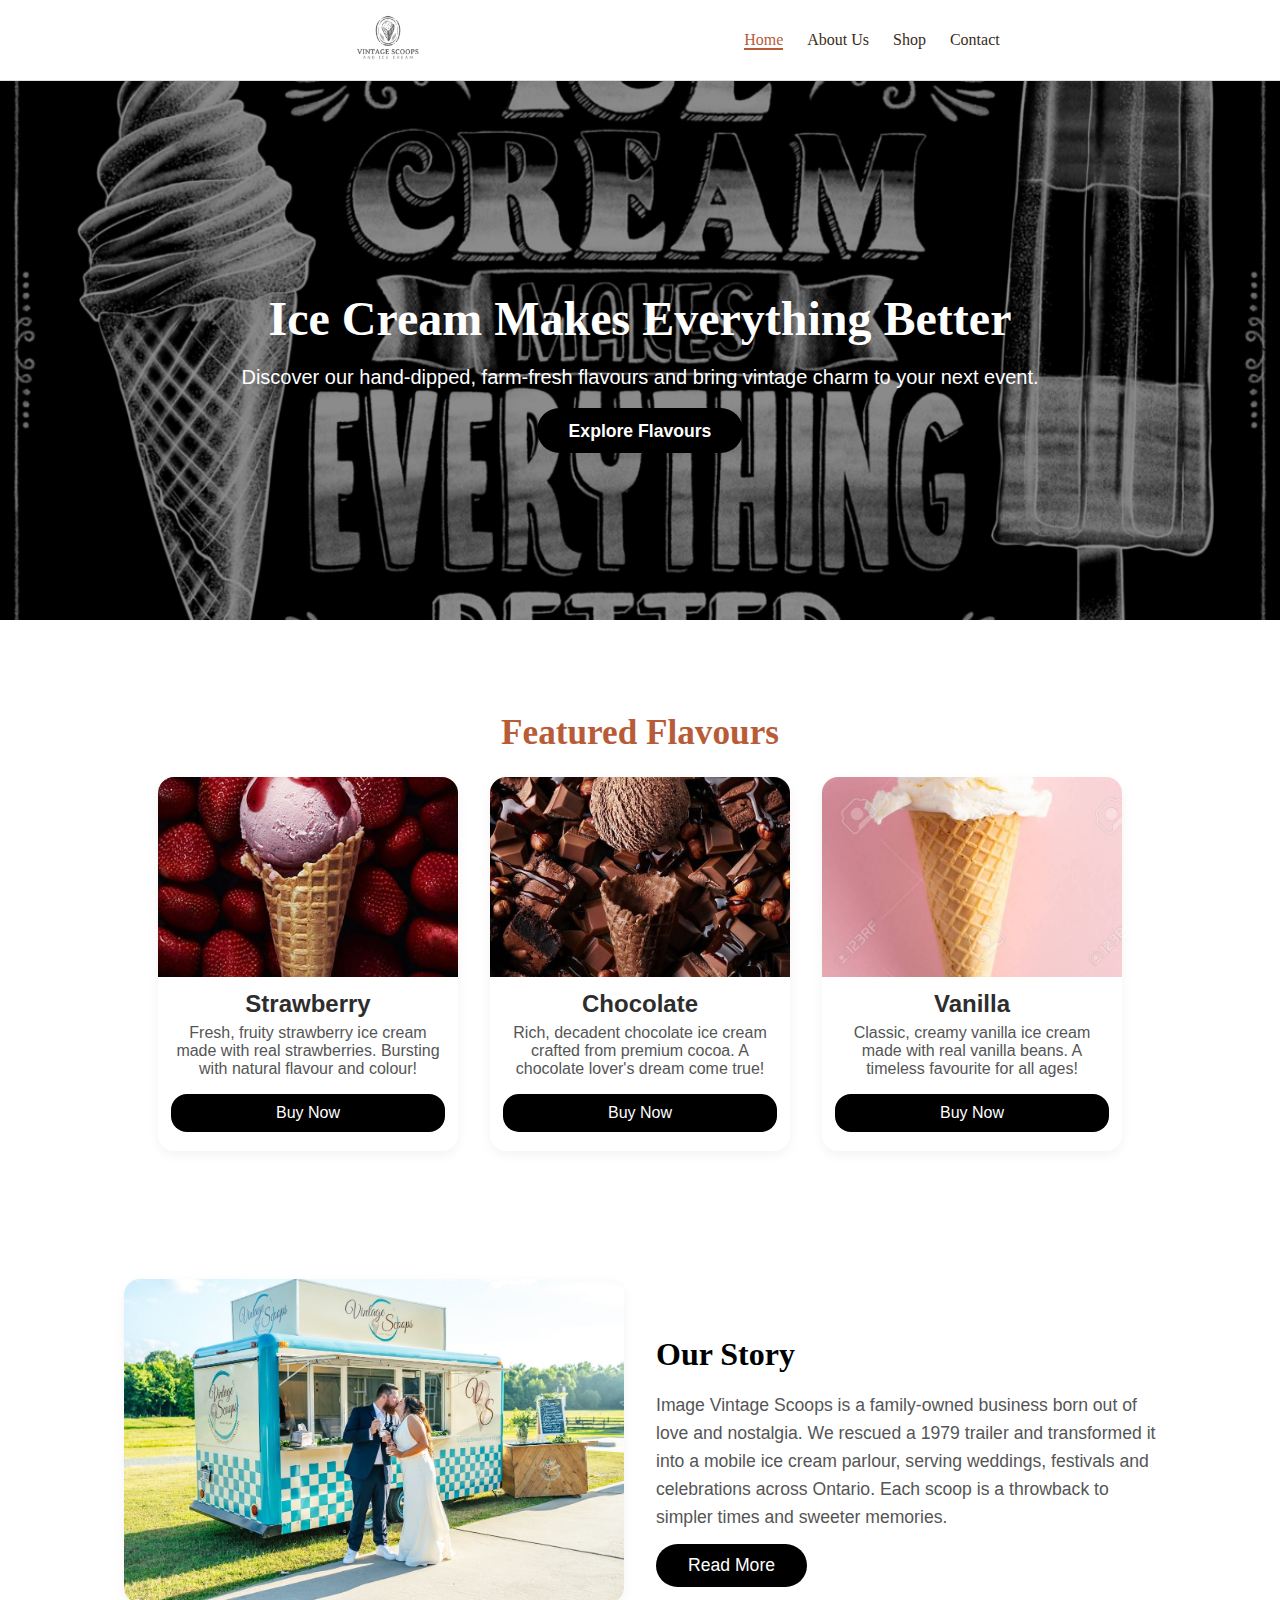
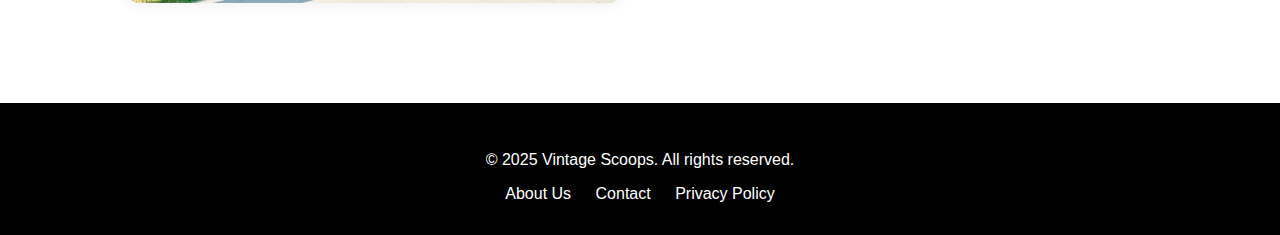
<file: Project/index.html>
<!DOCTYPE html>
<html lang="en">
  <head>
    <meta charset="UTF-8" />
    <meta name="viewport" content="width=device-width, initial-scale=1.0" />
    <meta
      name="description"
      content="Vintage Scoops - bringing retro ice cream bliss to your event with hand‑dipped flavours and a charming 1979 trailer."
    />
    <title>Vintage Scoops | Home</title>
    <!-- Global and page specific styles -->
    <link rel="stylesheet" href="css/header.css" />
    <link rel="stylesheet" href="css/footer.css" />
    <link rel="stylesheet" href="css/home.css" />
  </head>
  <body>
    <div id="header"></div>
    <main>
      <!-- Hero section -->
      <section class="hero">
        <div class="hero-content">
          <h1>Ice Cream Makes Everything Better</h1>
          <p>
            Discover our hand‑dipped, farm‑fresh flavours and bring vintage charm to your next event.
          </p>
          <a href="shop.html" class="btn">Explore Flavours</a>
        </div>
      </section>
      <!-- Featured flavours section -->
      <section class="featured-products">
        <h2>Featured Flavours</h2>
        <div class="product-grid">
          <!-- strawberry icecfeam section -->
          <article class="product-card">
            <img src="img/strawberry.jpg" alt="Strawberry ice cream" />
            <h3>Strawberry</h3>
            <p>
              Fresh, fruity strawberry ice cream made with real strawberries. Bursting with
              natural flavour and colour!
            </p>
            <a href="strawberry.html" class="btn">Buy Now</a>
          </article>
          <!-- chocolate icecream section -->
          <article class="product-card">
            <img src="img/chocolate.jpg" alt="Chocolate ice cream" />
            <h3>Chocolate</h3>
            <p>
              Rich, decadent chocolate ice cream crafted from premium cocoa. A chocolate lover's
              dream come true!
            </p>
            <a href="chocolate.html" class="btn">Buy Now</a>
          </article>
          <!-- vanailla icecream section -->
          <article class="product-card">
            <img src="img/vanilla.jpg" alt="Vanilla ice cream" />
            <h3>Vanilla</h3>
            <p>
              Classic, creamy vanilla ice cream made with real vanilla beans. A timeless favourite
              for all ages!
            </p>
            <a href="vanilla.html" class="btn">Buy Now</a>
          </article>
        </div>
      </section>
      <!-- About US Section / Our History -->
      <section class="history">
        <div class="history-img">
          <img
            src="img/founders.jpg"
            alt="Founders of Vintage Scoops serving ice cream from their restored trailer"
          />
        </div>
        <div class="history-content">
          <h2>Our Story</h2>
          <p>
            Image Vintage Scoops is a family‑owned business born out of love and nostalgia. We rescued a
            1979 trailer and transformed it into a mobile ice cream parlour, serving weddings,
            festivals and celebrations across Ontario. Each scoop is a throwback to simpler times
            and sweeter memories.
          </p>
          <a href="about.html" class="btn">Read More</a>
        </div>
      </section>
    </main>
    <div id="footer"></div>
    <script src="js/main.js"></script>
  </body>
</html>
</file>
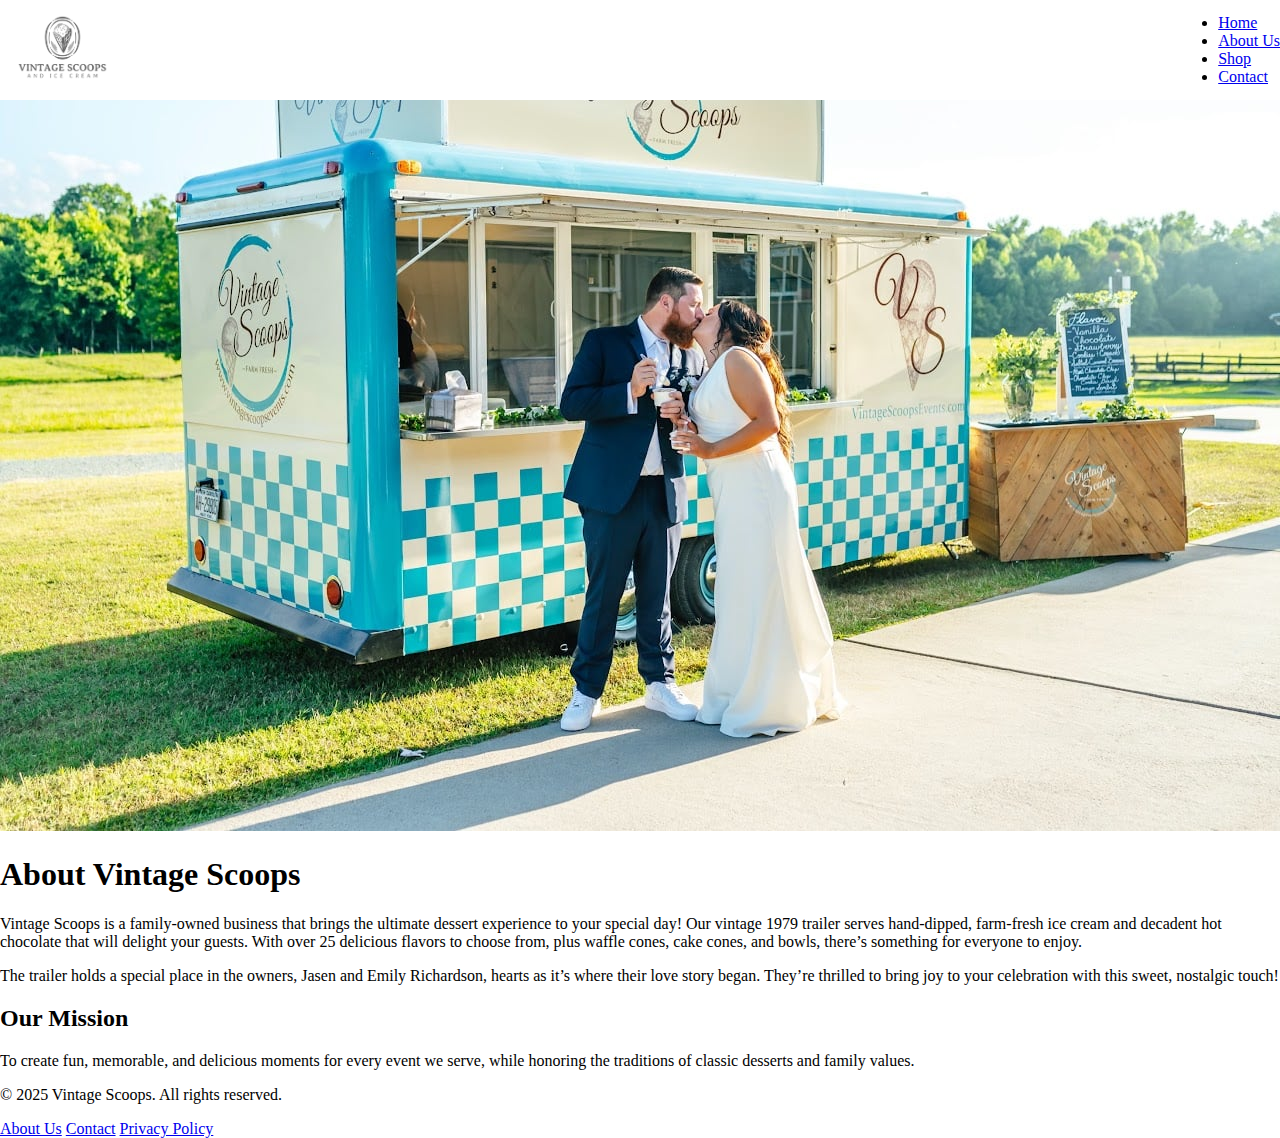
<file: Project/about.html>
<!doctype html>
<html lang="en">
  <head>
    <meta charset="UTF-8" />
    <meta name="viewport" content="width=device-width, initial-scale=1.0" />
    <meta
      name="description"
      content="About Vintage Scoops - Our story, values, and the people behind the retro dessert experience."
    />
    <title>About Us | Vintage Scoops</title>
    <link rel="stylesheet" href="css/style.css" />
  </head>
  <body>
    <div id="header"></div>
    <main>
      <section class="about">
        <div class="founders-images">
          <img
            src="images/founders.jpg"
            alt="Jasen and Emily Richardson"
            class="about-img"
          />
        </div>
        <div class="about-text">
          <h1>About Vintage Scoops</h1>
          <p>
            Vintage Scoops is a family-owned business that brings the ultimate
            dessert experience to your special day! Our vintage 1979 trailer
            serves hand-dipped, farm-fresh ice cream and decadent hot chocolate
            that will delight your guests. With over 25 delicious flavors to
            choose from, plus waffle cones, cake cones, and bowls, there’s
            something for everyone to enjoy.
          </p>
          <p>
            The trailer holds a special place in the owners, Jasen and Emily
            Richardson, hearts as it’s where their love story began. They’re
            thrilled to bring joy to your celebration with this sweet, nostalgic
            touch!
          </p>
          <h2>Our Mission</h2>
          <p>
            To create fun, memorable, and delicious moments for every event we
            serve, while honoring the traditions of classic desserts and family
            values.
          </p>
        </div>
      </section>
    </main>
    <div id="footer"></div>
    <script src="js/main.js"></script>
  </body>
</html>
</file>
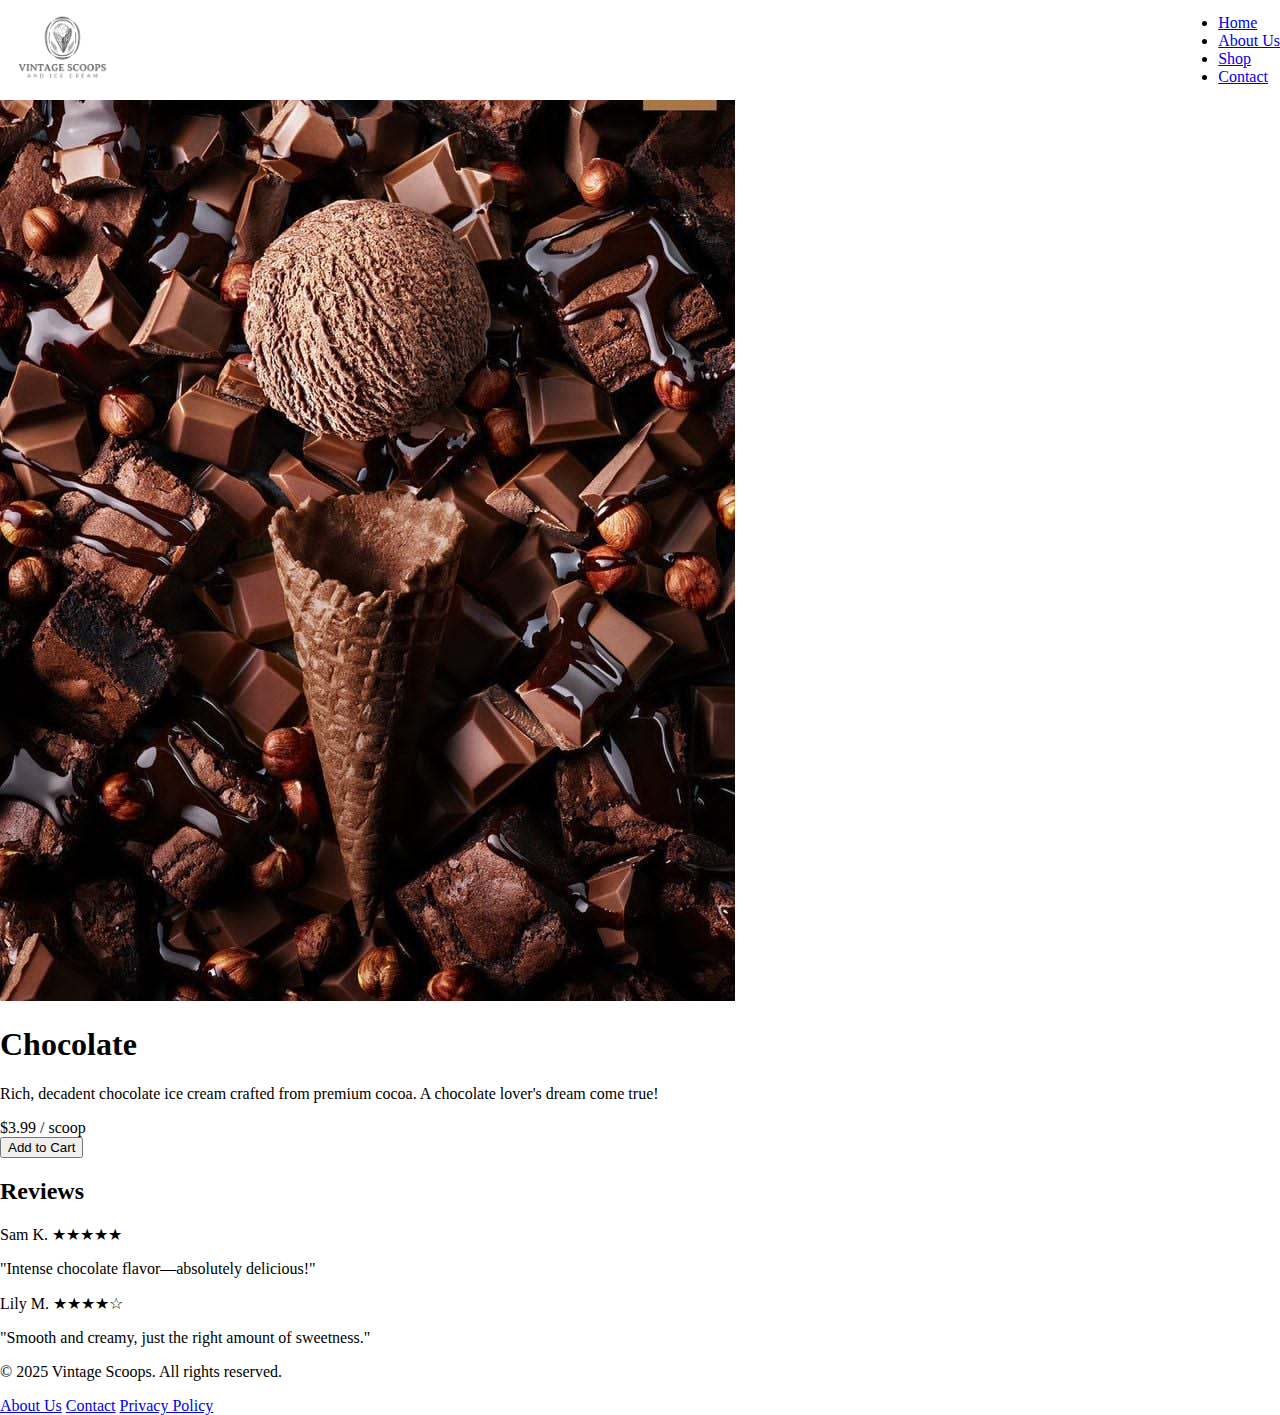
<file: Project/chocolate.html>
<!DOCTYPE html>
<html lang="en">
<head>
  <meta charset="UTF-8" />
  <meta name="viewport" content="width=device-width, initial-scale=1.0" />
  <meta name="description" content="Rich, decadent chocolate ice cream crafted from premium cocoa. A chocolate lover's dream come true!" />
  <title>Chocolate Ice Cream | Vintage Scoops</title>
  <link rel="stylesheet" href="css/style.css" />
</head>
<body class="chocolate-page">
  <div id="header"></div>
  <main>
    <section class="product-main card-fancy">
      <div class="product-image-col">
        <img src="images/chocolate.jpg" alt="Chocolate Ice Cream" class="product-main-img" />
      </div>
      <div class="product-info-col">
        <h1 class="product-title">Chocolate</h1>
        <p class="product-desc">Rich, decadent chocolate ice cream crafted from premium cocoa. A chocolate lover's dream come true!</p>
        <div class="product-price">$3.99 / scoop</div>
        <button class="product-buy-btn">Add to Cart</button>
        <div class="product-reviews card-reviews">
          <h2>Reviews</h2>
          <div class="review">
            <span class="reviewer">Sam K.</span>
            <span class="review-stars">★★★★★</span>
            <p>"Intense chocolate flavor—absolutely delicious!"</p>
          </div>
          <div class="review">
            <span class="reviewer">Lily M.</span>
            <span class="review-stars">★★★★☆</span>
            <p>"Smooth and creamy, just the right amount of sweetness."</p>
          </div>
        </div>
      </div>
    </section>
  </main>
  <div id="footer"></div>
  <script src="js/main.js"></script>
</body>
</html>
</file>
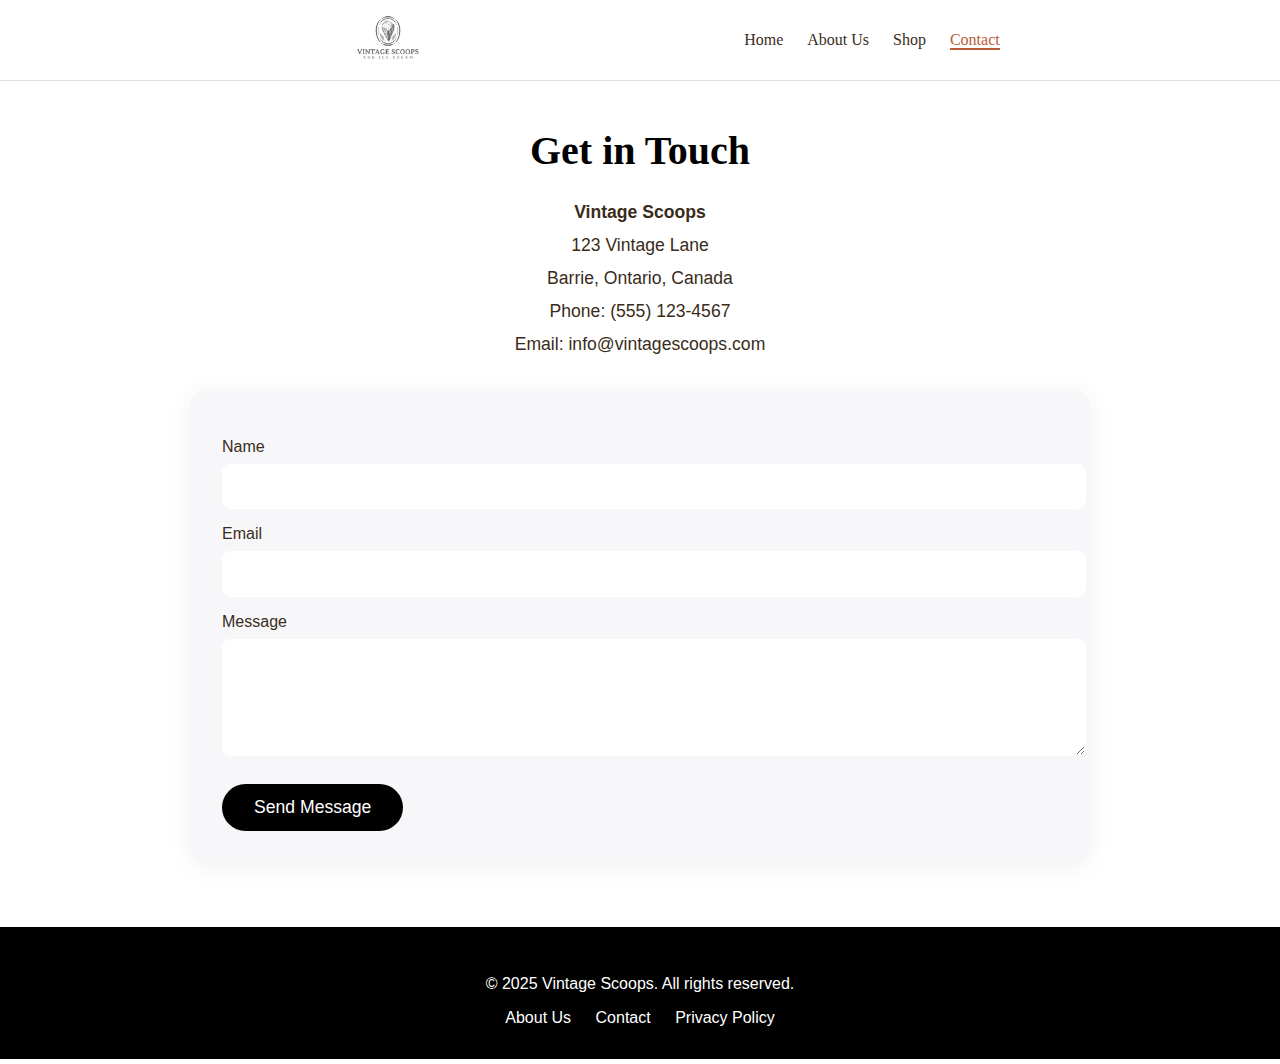
<file: Project/contact.html>
<!DOCTYPE html>
<html lang="en">
  <head>
    <meta charset="UTF-8" />
    <meta name="viewport" content="width=device-width, initial-scale=1.0" />
    <meta
      name="description"
      content="Contact Vintage Scoops – we'd love to bring our retro ice cream trailer to your event. Reach out to book or ask a question."
    />
    <title>Vintage Scoops | Contact Us</title>
    <!-- Global and page only styles -->
    <link rel="stylesheet" href="css/header.css" />
    <link rel="stylesheet" href="css/footer.css" />
    <link rel="stylesheet" href="css/contact.css" />
  </head>
  <body>
    <div id="header"></div>
    <main>
      <h1>Get in Touch</h1>
      <div class="contact-details">
        <p><strong>Vintage Scoops</strong></p>
        <p>123 Vintage Lane</p>
        <p>Barrie, Ontario, Canada</p>
        <p>Phone: (555) 123‑4567</p>
        <p>Email: info@vintagescoops.com</p>
      </div>
      <div class="contact-form">
        <form id="contact-form" action="#" method="post">
          <label for="name">Name</label>
          <input type="text" id="name" name="name" required />

          <label for="email">Email</label>
          <input type="email" id="email" name="email" required />

          <label for="message">Message</label>
          <textarea id="message" name="message" rows="5" required></textarea>

          <button type="submit">Send Message</button>
        </form>
      </div>
    </main>
    <div id="footer"></div>
    <script src="js/main.js"></script>
  </body>
</html>
</file>
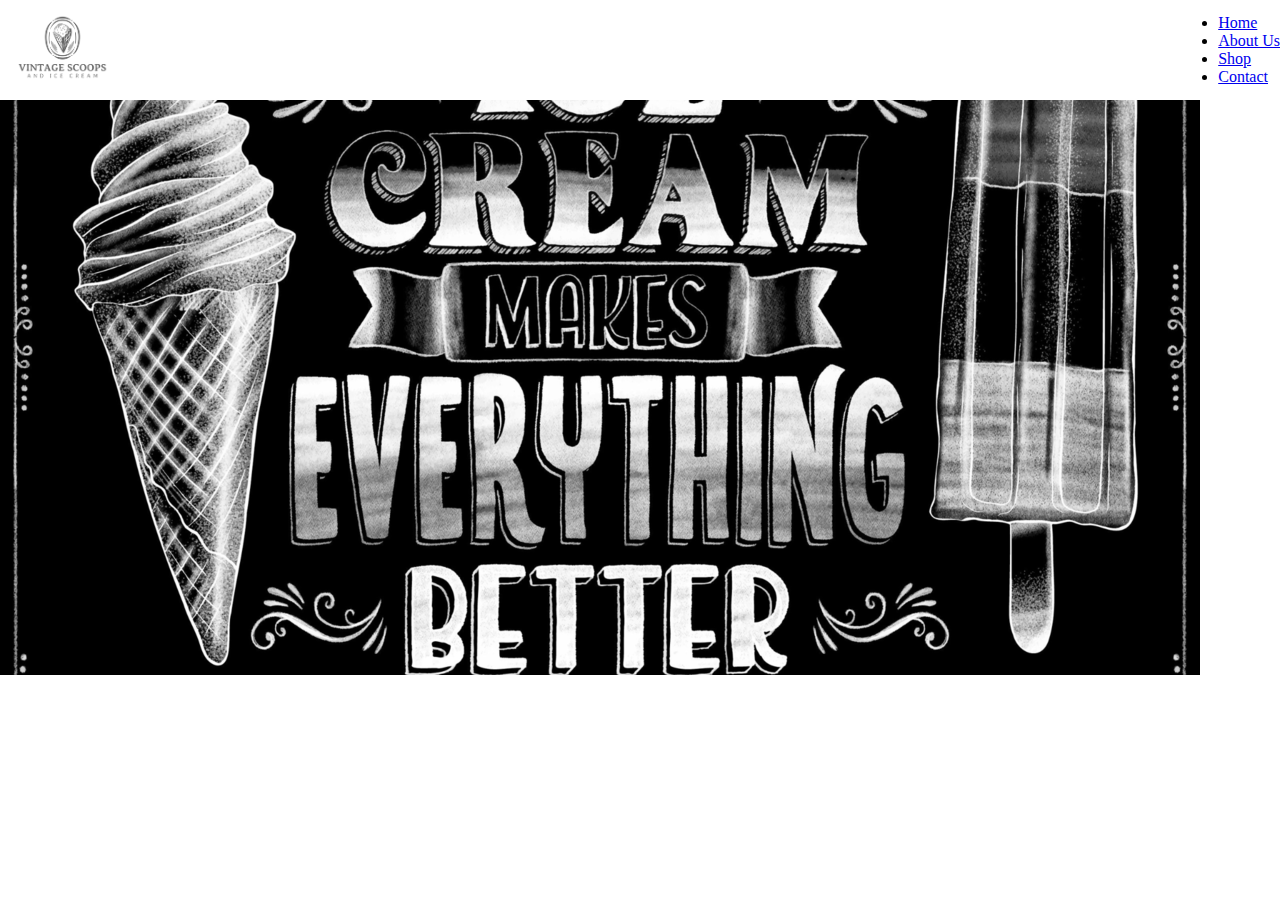
<file: Project/home.html>
<!DOCTYPE html>
<html lang="en">
    <head id="meta">
        <title>VintageScoops</title>
        <meta name="description" content="This is Vintage Scoops!">
        <!-- Connecting my JS -->
        <script src="https://ajax.googleapis.com/ajax/libs/jquery/3.7.1/jquery.min.js"></script>
        <script src="./js/js.js"></script>
    </head>
    <body>
        <section>
            <header id="header"></header>
        </section>
        <section class="banner">
            <img src="./img/imgbg.png" alt="Banner Image">
        </section>
        <section></section>
    </body>
</html>
</file>
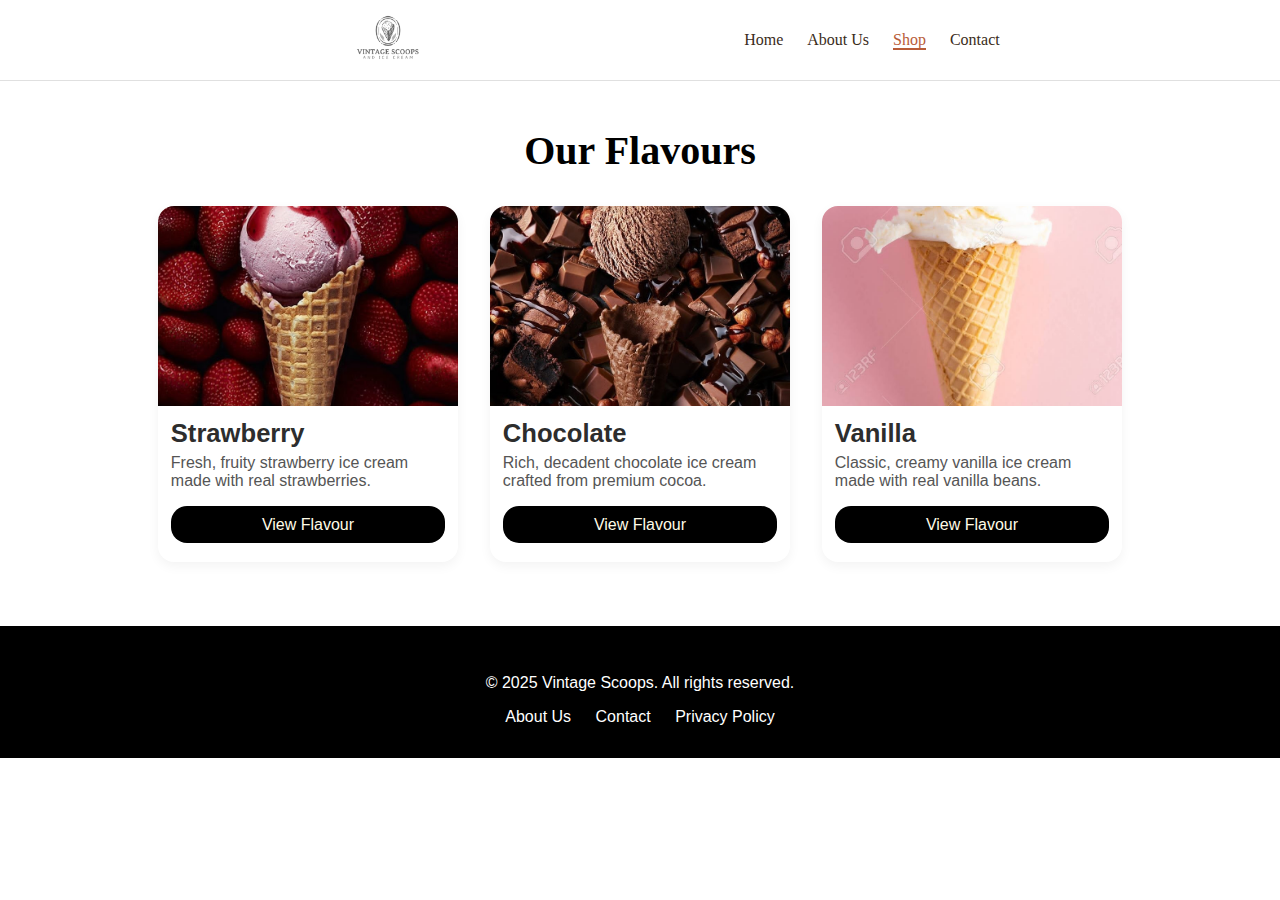
<file: Project/shop.html>
<!DOCTYPE html>
<html lang="en">
  <head>
    <meta charset="UTF-8" />
    <meta name="viewport" content="width=device-width, initial-scale=1.0" />
    <meta
      name="description"
      content="This page contains all the ice cream products"
    />
    <title>Vintage Scoops | Shop</title>
    <!-- Global and page only specific styles -->
    <link rel="stylesheet" href="css/header.css" />
    <link rel="stylesheet" href="css/footer.css" />
    <link rel="stylesheet" href="css/shop.css" />
  </head>
  <body>
    <div id="header"></div>
    <main>
      <h1>Our Flavours</h1>
      <div class="product-list">
        <!-- Strawberry -->
        <article class="product-item">
          <img src="img/strawberry.jpg" alt="Strawberry ice cream" />
          <h3>Strawberry</h3>
          <p>Fresh, fruity strawberry ice cream made with real strawberries.</p>
          <a href="strawberry.html">View Flavour</a>
        </article>
        <!-- Chocolate -->
        <article class="product-item">
          <img src="img/chocolate.jpg" alt="Chocolate ice cream" />
          <h3>Chocolate</h3>
          <p>Rich, decadent chocolate ice cream crafted from premium cocoa.</p>
          <a href="chocolate.html">View Flavour</a>
        </article>
        <!-- Vanilla -->
        <article class="product-item">
          <img src="img/vanilla.jpg" alt="Vanilla ice cream" />
          <h3>Vanilla</h3>
          <p>Classic, creamy vanilla ice cream made with real vanilla beans.</p>
          <a href="vanilla.html">View Flavour</a>
        </article>
      </div>
    </main>
    <div id="footer"></div>
    <script src="js/main.js"></script>
  </body>
</html>
</file>
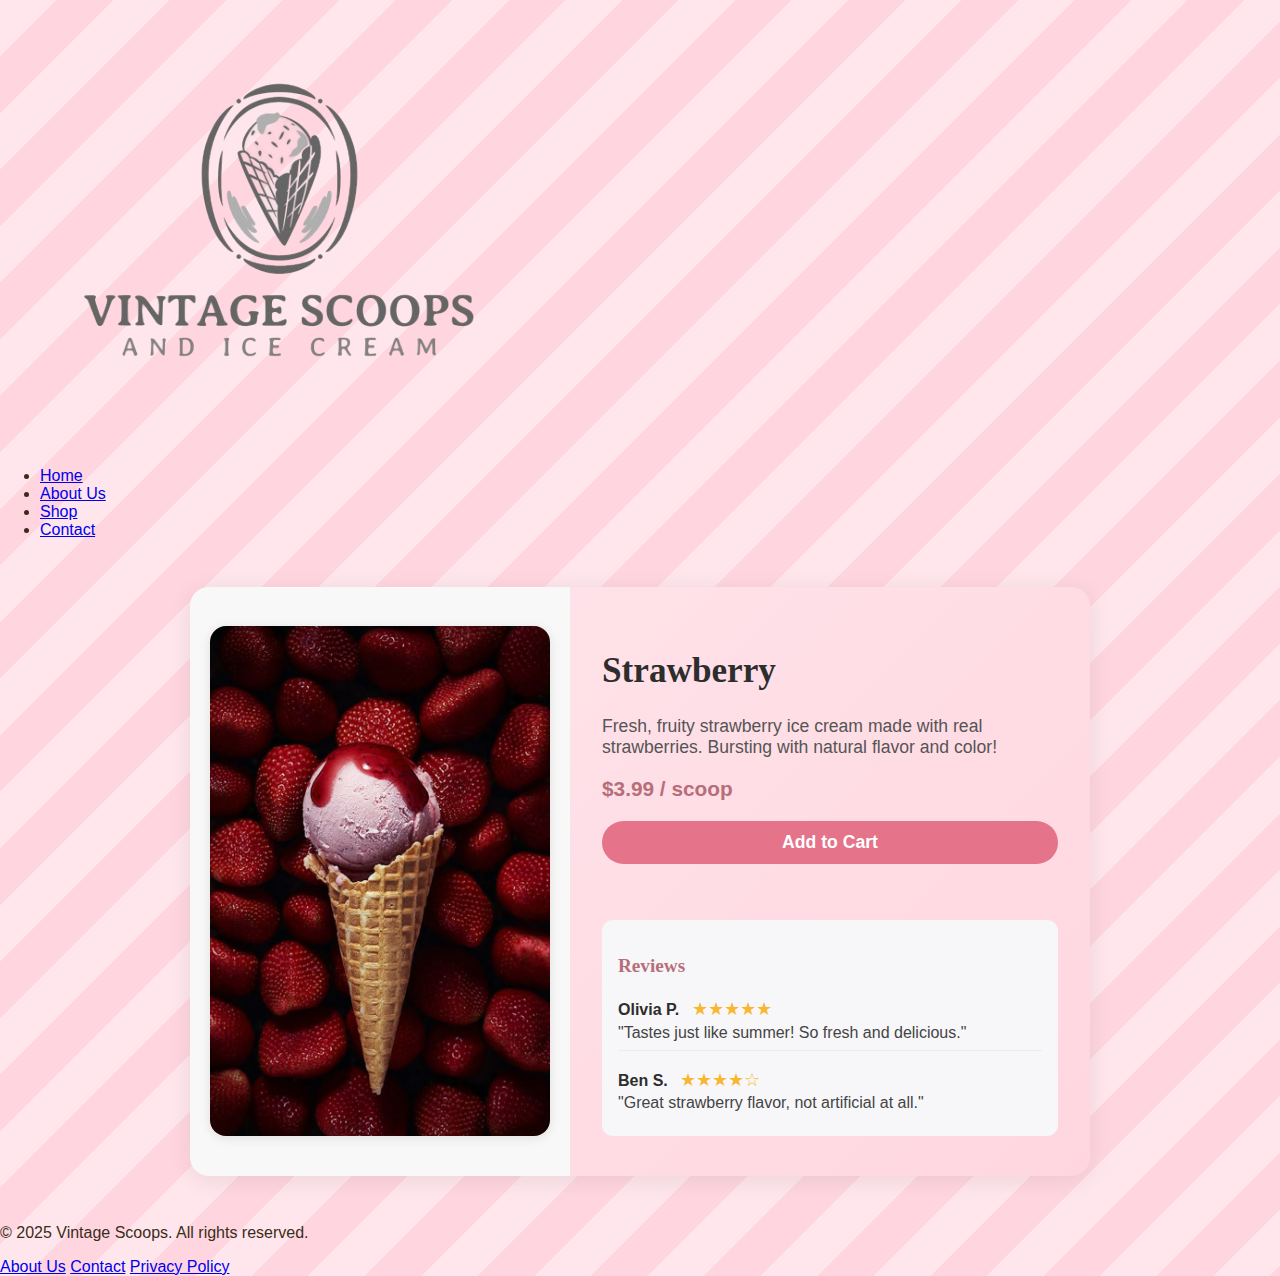
<file: Project/strawberry.html>
<!DOCTYPE html>
<html lang="en">
<head>
  <meta charset="UTF-8" />
  <meta name="viewport" content="width=device-width, initial-scale=1.0" />
  <meta name="description" content="Fresh, fruity strawberry ice cream made with real strawberries. Bursting with natural flavor and color!" />
  <title>Strawberry Ice Cream | Vintage Scoops</title>
  <link rel="stylesheet" href="./css/strawberry.css" />
</head>
<body class="strawberry-page">
  <div id="header"></div>
  <main>
    <section class="product-main card-fancy">
      <div class="product-image-col">
        <img src="images/strawberry.jpg" alt="Strawberry Ice Cream" class="product-main-img" />
      </div>
      <div class="product-info-col">
        <h1 class="product-title">Strawberry</h1>
        <p class="product-desc">Fresh, fruity strawberry ice cream made with real strawberries. Bursting with natural flavor and color!</p>
        <div class="product-price">$3.99 / scoop</div>
        <button class="product-buy-btn">Add to Cart</button>
        <div class="product-reviews card-reviews">
          <h2>Reviews</h2>
          <div class="review">
            <span class="reviewer">Olivia P.</span>
            <span class="review-stars">★★★★★</span>
            <p>"Tastes just like summer! So fresh and delicious."</p>
          </div>
          <div class="review">
            <span class="reviewer">Ben S.</span>
            <span class="review-stars">★★★★☆</span>
            <p>"Great strawberry flavor, not artificial at all."</p>
          </div>
        </div>
      </div>
    </section>
  </main>
  <div id="footer"></div>
  <script src="js/main.js"></script>
</body>
</html>
</file>
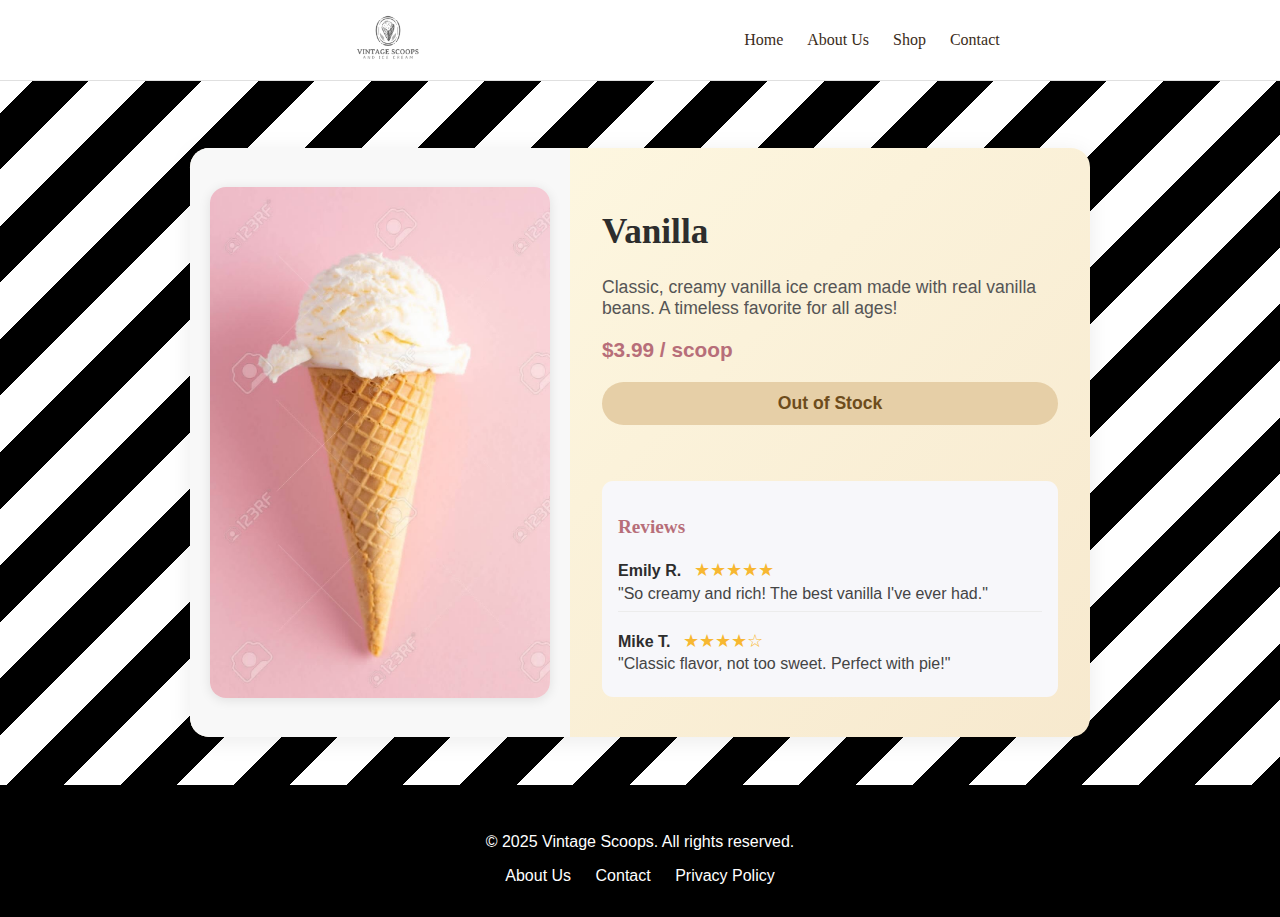
<file: Project/vanilla.html>
<!DOCTYPE html>
<html lang="en">
<head>
  <meta charset="UTF-8" >
  <meta name="viewport" content="width=device-width, initial-scale=1.0" >
  <meta name="description" content="Classic, creamy vanilla ice cream made with real vanilla beans. A timeless favorite for all ages!" >
  <title>Vanilla Ice Cream | Vintage Scoops</title>
  <!-- Global and page specific styles -->
  <link rel="stylesheet" href="css/header.css" >
  <link rel="stylesheet" href="css/footer.css" >
  <link rel="stylesheet" href="css/vanilla.css" >
</head>
<body class="vanilla-page">
  <div id="header"></div>
  <main>
    <section class="product-main card-fancy">
      <div class="product-image-col">
        <img src="img/vanilla.jpg" alt="Vanilla ice cream in a waffle cone" class="product-main-img" >
      </div>
      <div class="product-info-col">
        <h1 class="product-title">Vanilla</h1>
        <p class="product-desc">Classic, creamy vanilla ice cream made with real vanilla beans. A timeless favorite for all ages!</p>
        <div class="product-price">$3.99 / scoop</div>
        <button class="product-buy-btn">Out of Stock</button>
        <div class="product-reviews card-reviews">
          <h2>Reviews</h2>
          <div class="review">
            <span class="reviewer">Emily R.</span>
            <span class="review-stars">★★★★★</span>
            <p>"So creamy and rich! The best vanilla I've ever had."</p>
          </div>
          <div class="review">
            <span class="reviewer">Mike T.</span>
            <span class="review-stars">★★★★☆</span>
            <p>"Classic flavor, not too sweet. Perfect with pie!"</p>
          </div>
        </div>
      </div>
    </section>
  </main>
  <div id="footer"></div>
  <script src="js/main.js"></script>
</body>
</html>
</file>
<file: Project/css/header.css>
header {
  display: flex;
  align-items: center;
  justify-content: space-evenly;
  position: fixed;
  width: 100%;
  height: 80px;
  padding: 0 2rem;
  background-color: #fff;
  z-index: 100;
}

header {
  border-bottom: 1.5px solid #e0e0e0; /*This helps differentiate where the header ends and content begins */
}

header .logo img {
  height: 70px;
  width: auto;
}

header nav ul {
  display: flex;
  list-style: none;
  margin: 0;
  padding: 0;
  gap: 1.5rem;
  font-family: 'Cooper Black', serif;
}

header nav ul li a {
  color: #3a2c1a;
  text-decoration: none;
  font-size: 1rem;
  transition: color 0.2s ease;
}

/* making it interactuve on hover */
header nav ul li a:hover,
header nav ul li a.active {
  color: #b85c38;
  border-bottom: 2px solid #b85c38;
}
</file>
<file: Project/css/footer.css>
footer {
  background-color: #000;
  color: #fff;
  padding: 2rem 1rem;
  text-align: center;
  font-family: 'Arial Rounded MT Bold', Arial, sans-serif;
  margin-top: 2rem;
}

.footer-content {
  max-width: 900px;
  margin: 0 auto;
}

.footer-links {
  margin-top: 1rem;
}

.footer-links a {
  color: #fff;
  text-decoration: none;
  margin: 0 10px;
}

.footer-links a:hover {
  text-decoration: underline;
}
</file>
<file: Project/css/home.css>
body {
  font-family: 'Arial Rounded MT Bold', Arial, sans-serif;
  background: #fff;
  margin: 0;
  padding: 0;
  min-height: 100vh;
}

main {
  padding-top: 80px; /* space for fixed header */
}

/* Hero / background img section */
.hero {
  position: relative;
  min-height: 60vh;
  background-image: url('../img/imgbg.png');
  background-size: cover;
  background-position: center;
  display: flex;
  align-items: center;
  justify-content: center;
  color: #fffbe6;
  text-align: center;
}
/* This makes a feint overlay over the img to make the text more visible */
.hero::before {
  content: '';
  position: absolute;
  top: 0;
  left: 0;
  right: 0;
  bottom: 0;
  background: rgba(0, 0, 0, 0.45);
}
.hero-content {
  position: relative;
  z-index: 1;
  max-width: 800px;
  padding: 2rem;
}
.hero-content h1 {
  font-family: 'Cooper Black', serif;
  font-size: 3rem;
  margin-bottom: 1rem;
  color: #fff;
}
.hero-content p {
  font-size: 1.25rem;
  margin-bottom: 2rem;
  color: #fff;
}
.hero-content .btn {
  background: #000;
  color: #fff;
  border: none;
  border-radius: 2rem;
  padding: 0.8rem 2rem;
  font-size: 1.1rem;
  font-weight: bold;
  text-decoration: none;
  transition: background 0.3s ease;
}
/* color changing button on hover */
.hero-content .btn:hover {
  background: #9e472e;
}

/* featured products section */
.featured-products {
  padding: 4rem 2rem;
  text-align: center;
}
.featured-products h2 {
  font-family: 'Cooper Black', serif;
  font-size: 2.2rem;
  margin-bottom: 1.5rem;
  color: #b85c38;
}
/* this centers the product cards and spaces them out */
.product-grid {
  display: flex;
  flex-wrap: wrap;
  justify-content: center;
  gap: 2rem;
}
.product-card {
  background: #ffffff;
  border-radius: 1rem;
  /* this gives it kind of like a floating effect */
  box-shadow: 0 4px 12px rgba(0, 0, 0, 0.05);
  /* this allows the prodict card edges to be rounded */
  overflow: hidden;
  width: 300px;
  display: flex;
  flex-direction: column;
}
.product-card img {
  width: 100%;
  height: 200px;
  object-fit: cover;
}
.product-card h3 {
  font-size: 1.5rem;
  margin: 0.8rem 0.8rem 0.4rem;
  color: #2d2d2d;
}
.product-card p {
  font-size: 1rem;
  margin: 0 0.8rem 1rem;
  color: #555;
  flex-grow: 1;
}
.product-card .btn {
  margin: 0 0.8rem 1.2rem;
  background: #000;
  color: #fff;
  border: none;
  border-radius: 1rem;
  padding: 0.6rem 1.2rem;
  font-size: 1rem;
  text-decoration: none;
  text-align: center;
  display: inline-block;
  transition: background 0.3s ease;
}
/* making the btn a bit interactive by making it chage color on hover */
.product-card .btn:hover {
  background: #9e472e;
}

/* History section */
.history {
  padding: 4rem 2rem;
  display: flex;
  flex-wrap: wrap;
  align-items: center;
  justify-content: center;
  gap: 2rem;
  max-width: 1200px;
  margin: 0 auto;
}
.history-img {
  flex: 1 1 400px;
  max-width: 500px;
}
.history-img img {
  width: 100%;
  border-radius: 1rem;
  box-shadow: 0 4px 12px rgba(0, 0, 0, 0.05);
  object-fit: cover;
}
.history-content {
  flex: 1 1 400px;
  max-width: 500px;
}
.history-content h2 {
  font-family: 'Cooper Black', serif;
  font-size: 2rem;
  margin-bottom: 1rem;
  color: #000;
}
.history-content p {
  font-size: 1.1rem;
  margin-bottom: 1.5rem;
  color: #555;
  line-height: 1.6;
}
.history-content .btn {
  background: #000;
  color: #fff;
  border: none;
  border-radius: 2rem;
  padding: 0.7rem 2rem;
  font-size: 1.1rem;
  text-decoration: none;
  transition: background 0.3s ease;
}
/* making the btn a bit interactive by making it chage color on hover */
.history-content .btn:hover {
  background: #9e472e;
}
</file>
<file: Project/css/style.css>
/* Set the top and bottom margin to 0 */
html body{
    margin: 0 0 0 0;
}

    /* Setting the heigth of the header and making the background transparent */
header{
    display: flex;
    align-items: center;
    justify-content: space-between;
    position: fixed;
    width: 100%;
    height: 100px;
    background-color: #ffffff;
    z-index: 2;
}

/* Styling the nav bar */

header nav menu li a{
    /* changing the color of the link */
    color: #000000;
}


header nav menu {
    display: flex;
    list-style: none;
    position: static;
    padding-right: 20px;
    font-family: 'Courier New', Courier, monospace;
    gap: 15px;
}

header div img{
    position: static;
    height: 100px;
    width: auto;
}

.main{
    background-image: url("../img/imgbg.png");
    width: auto;
    height: 100vh;
    background-size: contain;
    background-position: center;
    background-repeat: no-repeat;
}

.main {
    position: relative;
    z-index: 1;
}

.main::after {
    position: absolute;
    inset: 0;
    background: rgba(0, 0, 0, 0.3); /* making asemi transparent overlay so the nav is more visiblt */
    pointer-events: none;
    z-index: 2;
}
</file>
<file: Project/css/contact.css>
body {
  font-family: 'Arial Rounded MT Bold', Arial, sans-serif;
  background: #fff;
  color: #3a2c1a;
  margin: 0;
  padding: 0;
  min-height: 100vh;
}

main {
  max-width: 900px;
  margin: 0 auto;
  padding: 100px 1rem 2rem; /* this is to push down the page to accommodate header */
}

h1 {
  text-align: center;
  font-family: 'Cooper Black', serif;
  font-size: 2.5rem;
  color: #000;
  margin-bottom: 1.5rem;
}

.contact-details {
  text-align: center;
  font-size: 1.1rem;
  margin-bottom: 2rem;
  line-height: 1.6;
}

.contact-details p {
  margin: 0.3rem 0;
}

.contact-form {
  background: #f7f7fa;
  padding: 2rem;
  border-radius: 1rem;
  box-shadow: 0 4px 24px rgba(0, 0, 0, 0.06);
}

.contact-form label {
  display: block;
  margin-top: 1rem;
  font-size: 1rem;
  color: #3a2c1a;
}

.contact-form input,
.contact-form textarea {
  width: 100%;
  padding: 0.8rem;
  border: 1px solid #fff;
  border-radius: 0.5rem;
  font-size: 1rem;
  margin-top: 0.5rem;
}

.contact-form button {
  margin-top: 1.5rem;
  background: #000;
  color: #fff;
  border: none;
  padding: 0.8rem 2rem;
  border-radius: 2rem;
  font-size: 1.1rem;
  cursor: pointer;
  transition: background 0.3s ease;
}

.contact-form button:hover {
  background: #9e472e;
}
</file>
<file: Project/css/shop.css>
body {
  font-family: 'Arial Rounded MT Bold', Arial, sans-serif;
  background: #fff;
  color: #3a2c1a;
  margin: 0;
  padding: 0;
  min-height: 100vh;
}

main {
  max-width: 1200px;
  margin: 0 auto;
  padding: 100px 1rem 2rem; /* top padding accounts for header */
}

h1 {
  text-align: center;
  font-family: 'Cooper Black', serif;
  font-size: 2.5rem;
  color: #000;
  margin-bottom: 2rem;
}

.product-list {
  display: flex;
  flex-wrap: wrap;
  justify-content: center;
  gap: 2rem;
}

.product-item {
  background: #fff;
  border-radius: 1rem;
  box-shadow: 0 4px 12px rgba(0, 0, 0, 0.05);
  overflow: hidden;
  width: 300px;
  display: flex;
  flex-direction: column;
}

.product-item img {
  width: 100%;
  height: 200px;
  object-fit: cover;
}

.product-item h3 {
  font-size: 1.6rem;
  margin: 0.8rem 0.8rem 0.4rem;
  color: #2d2d2d;
}

.product-item p {
  font-size: 1rem;
  margin: 0 0.8rem 1rem;
  color: #555;
  flex-grow: 1;
}

.product-item a {
  margin: 0 0.8rem 1.2rem;
  background: #000;
  color: #fffbe6;
  border-radius: 1rem;
  padding: 0.6rem 1.2rem;
  font-size: 1rem;
  text-decoration: none;
  text-align: center;
  display: block;
  transition: background 0.3s ease;
}

.product-item a:hover {
  background: #9e472e;
}

@media (max-width: 768px) {
  h1 {
    font-size: 2rem;
  }
  .product-item {
    width: 90%;
  }
}
</file>
<file: Project/css/strawberry.css>
body {
  font-family: 'Arial Rounded MT Bold', Arial, sans-serif;
  background: repeating-linear-gradient(135deg, #ffe6ec 0 40px, #ffd6e0 40px 80px);
  color: #3a2c1a;
  margin: 0;
  padding: 0;
  min-height: 100vh;
}
main {
  max-width: 900px;
  margin: 0 auto;
}
h1, h2 {
  font-family: 'Cooper Black', serif;
  color: #b85c38;
}
.product-main {
  display: flex;
  flex-wrap: wrap;
  max-width: 900px;
  margin: 3rem auto;
  background: linear-gradient(135deg, #ffe6ec 0%, #ffd6e0 100%);
  border-radius: 1.2rem;
  box-shadow: 0 4px 24px rgba(0,0,0,0.08);
  overflow: hidden;
}
.product-image-col {
  flex: 1 1 320px;
  min-width: 280px;
  background: #f8f8f8;
  display: flex;
  align-items: center;
  justify-content: center;
  padding: 2rem 1rem;
}
.product-main-img {
  width: 100%;
  max-width: 340px;
  border-radius: 1rem;
  box-shadow: 0 2px 12px rgba(0,0,0,0.10);
  object-fit: cover;
}
.product-info-col {
  flex: 2 1 400px;
  padding: 2.5rem 2rem;
  display: flex;
  flex-direction: column;
  justify-content: center;
}
.product-title {
  font-size: 2.2rem;
  margin-bottom: 0.5rem;
  color: #2d2d2d;
}
.product-desc {
  font-size: 1.1rem;
  color: #555;
  margin-bottom: 1.2rem;
}
.product-price {
  font-size: 1.3rem;
  color: #b76e79;
  font-weight: bold;
  margin-bottom: 1.2rem;
}
.product-buy-btn {
  background: #e5738a;
  color: #fff;
  border: none;
  border-radius: 2rem;
  padding: 0.7rem 2.2rem;
  font-size: 1.1rem;
  font-weight: 600;
  cursor: pointer;
  margin-bottom: 2rem;
}
.product-buy-btn:hover {
  background: #c94a63;
}
.product-reviews {
  background: #f7f7fa;
  border-radius: 0.7rem;
  padding: 1.2rem 1rem 0.5rem 1rem;
  margin-top: 1.5rem;
}
.product-reviews h2 {
  font-size: 1.2rem;
  color: #b76e79;
  margin-bottom: 0.7rem;
}
.review {
  border-bottom: 1px solid #ececec;
  padding: 0.7rem 0 0.5rem 0;
  margin-bottom: 0.5rem;
}
.review:last-child {
  border-bottom: none;
}
.reviewer {
  font-weight: 600;
  color: #2d2d2d;
  margin-right: 0.5rem;
}
.review-stars {
  color: #f7b731;
  font-size: 1.1rem;
  margin-right: 0.5rem;
}
.review p {
  margin: 0.2rem 0 0 0;
  color: #444;
  font-size: 1rem;
}
@media (max-width: 800px) {
  .product-main {
    flex-direction: column;
    margin: 1.5rem 0.5rem;
  }
  .product-info-col {
    padding: 1.5rem 1rem;
  }
  .product-image-col {
    padding: 1.5rem 1rem;
  }
}
</file>
<file: Project/css/vanilla.css>
body {
  font-family: 'Arial Rounded MT Bold', Arial, sans-serif;
  position: relative;
  z-index: 0;
  }
/* black and white gradient for vintage vibes */
body {
  background: repeating-linear-gradient(135deg, #000 0 40px, #fff 40px 80px);
  margin: 0;
  padding: 0;
  min-height: 100vh;
}
main {
  max-width: 900px;
  margin: 0 auto;
  padding-top: 100px;
}
h1,h2 {
  font-family: 'Cooper Black', serif;
  color: #b85c38;
}
.product-main {
  display: flex;
  flex-wrap: wrap;
  max-width: 900px;
  margin: 3rem auto;
  background: linear-gradient(135deg, #fffbe6 0%, #f7e9ce 100%);
  border-radius: 1.2rem;
  box-shadow: 0 4px 24px rgba(0, 0, 0, 0.08);
  overflow: hidden;
}
.product-image-col {
  flex: 1 1 320px;
  min-width: 280px;
  background: #f8f8f8;
  display: flex;
  align-items: center;
  justify-content: center;
  padding: 2rem 1rem;
}
.product-main-img {
  width: 100%;
  max-width: 340px;
  border-radius: 1rem;
  box-shadow: 0 2px 12px rgba(0, 0, 0, 0.1);
  object-fit: cover;
}
.product-info-col {
  flex: 2 1 400px;
  padding: 2.5rem 2rem;
  display: flex;
  flex-direction: column;
  justify-content: center;
}
.product-title {
  font-size: 2.2rem;
  margin-bottom: 0.5rem;
  color: #2d2d2d;
}
.product-desc {
  font-size: 1.1rem;
  color: #555;
  margin-bottom: 1.2rem;
}
.product-price {
  font-size: 1.3rem;
  color: #b76e79;
  font-weight: bold;
  margin-bottom: 1.2rem;
}
.product-buy-btn {
  background: #e6cfa7;
  color: #6d4c1c;
  border: none;
  border-radius: 2rem;
  padding: 0.7rem 2.2rem;
  font-size: 1.1rem;
  font-weight: 600;
  cursor: pointer;
  margin-bottom: 2rem;
}
.product-buy-btn:hover {
  background: #d1b07a;
}
.product-reviews {
  background: #f7f7fa;
  border-radius: 0.7rem;
  padding: 1.2rem 1rem 0.5rem 1rem;
  margin-top: 1.5rem;
}
.product-reviews h2 {
  font-size: 1.2rem;
  color: #b76e79;
  margin-bottom: 0.7rem;
}
.review {
  border-bottom: 1px solid #ececec;
  padding: 0.7rem 0 0.5rem 0;
  margin-bottom: 0.5rem;
}
.review:last-child {
  border-bottom: none;
}
.reviewer {
  font-weight: 600;
  color: #2d2d2d;
  margin-right: 0.5rem;
}
.review-stars {
  color: #f7b731;
  font-size: 1.1rem;
  margin-right: 0.5rem;
}
.review p {
  margin: 0.2rem 0 0 0;
  color: #444;
  font-size: 1rem;
}
@media (max-width: 800px) {
  .product-main {
    flex-direction: column;
    margin: 1.5rem 0.5rem;
  }
  .product-info-col {
    padding: 1.5rem 1rem;
  }
  .product-image-col {
    padding: 1.5rem 1rem;
  }
}
</file>
